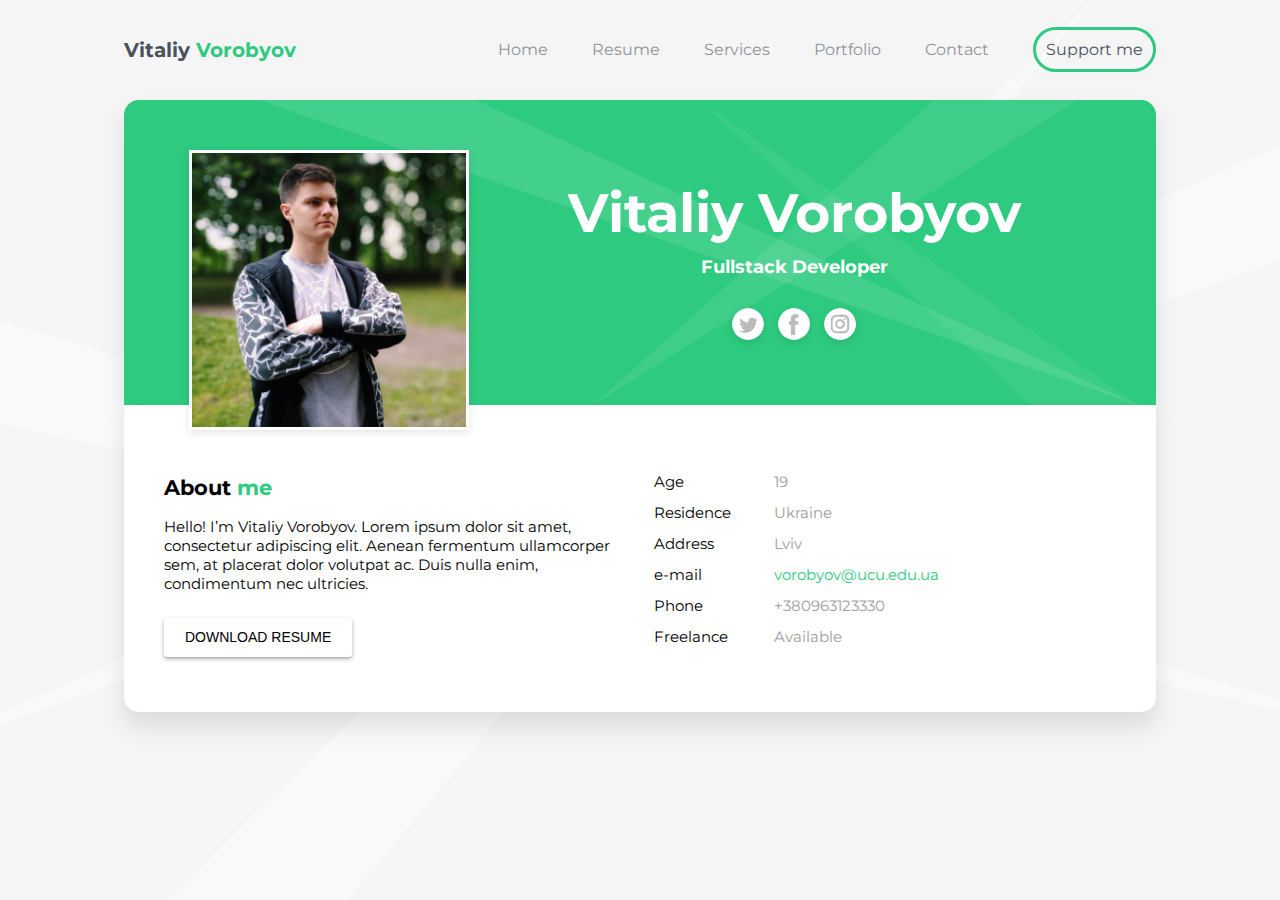
<file: index.html>
<!DOCTYPE html>
<html lang="en">
<head>
    <meta charset="UTF-8">
    <meta name="viewport" content="width=device-width, initial-scale=1">
    <title>Vitaliy Vorobyov</title>
    <link href="https://fonts.googleapis.com/css?family=Montserrat" rel="stylesheet">
    <link rel="stylesheet" href="css/index.css">
    <link rel="stylesheet" href="css/header.css">
    <link rel="stylesheet" href="css/main.css">
    <script src="https://ajax.googleapis.com/ajax/libs/jquery/3.3.1/jquery.min.js"></script>
    <script type="text/javascript" href="js/loader.js"></script>
</head>
<body>
    <header>
        <h1>Vitaliy <span>Vorobyov</span></h1>
        <nav>
            <a href="https://vitaliyvorobyov.github.io/">Home</a>
            <a href="">Resume</a>
            <a href="">Services</a>
            <a href="">Portfolio</a>
            <a href="">Contact</a>
            <a href="https://send.monobank.com.ua/LU9ZK1H4" target="_blank">Support me</a>
        </nav>
    </header>
    <main>
        <div class="main-header">
            <img src="img/me.jpg" alt="Vitaliy Vorobyov">
            <div class="main-header__container">
                <h1>Vitaliy Vorobyov</h1>
                <h2>Fullstack Developer</h2>
                <div class="social">
                    <a href="https://twitter.com/Vitaly_Vorobyov" target="_blank">
                        <img src="img/twitter.svg" alt="Twitter">
                    </a>
                    <a href="https://www.facebook.com/v.vorobyov" target="_blank">
                        <img src="img/facebook.svg" alt="Facebook">
                    </a>
                    <a href="https://www.instagram.com/vitaliy._.vorobyov/?hl=uk" target="_blank">
                        <img src="img/instagram.svg" alt="Instagram">
                    </a>
                </div>
            </div>
        </div>
        <div class="main-info">
            <div class="text-info">
                <h2>About <span>me</span></h2>
                <p>
                    Hello! I’m Vitaliy Vorobyov. Lorem ipsum dolor sit amet, consectetur adipiscing elit. Aenean fermentum ullamcorper sem, at placerat dolor volutpat ac. Duis nulla enim, condimentum nec ultricies.
                </p>
                <form method="get" action="VitaliyVorobyov.pdf">
                    <button>Download Resume</button>
                </form>
            </div>
            <ul class="details">
               <li><span class="title">Age</span><span class="value">19</span></li>
               <li><span class="title">Residence</span><span class="value">Ukraine</span></li>
               <li><span class="title">Address</span><span class="value">Lviv</span></li>
               <li><span class="title">e-mail</span><span class="value"><a href="mailto:vorobyov@ucu.edu.ua">vorobyov@ucu.edu.ua</a></span></li>
               <li><span class="title">Phone</span><span class="value">+380963123330</span></li>
               <li><span class="title">Freelance</span><span class="value">Available</span></li>
            </ul>
        </div>
    </main>
</body>
</html>
</file>
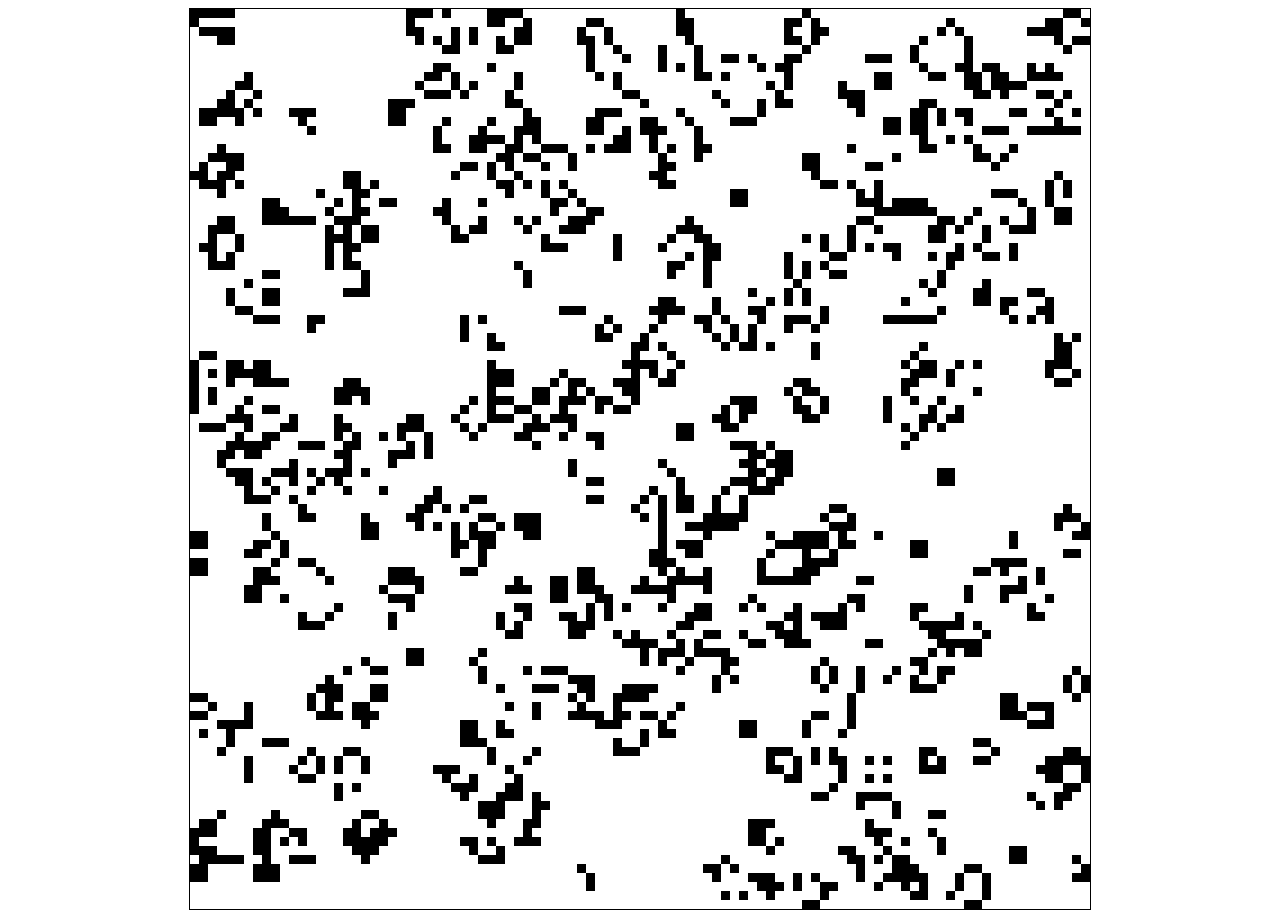
<file: game-of-life/index.html>
<!doctype html>
<html lang="en">
<head>
    <meta charset="UTF-8">
    <meta name="viewport"
          content="width=device-width, user-scalable=no, initial-scale=1.0, maximum-scale=1.0, minimum-scale=1.0">
    <meta http-equiv="X-UA-Compatible" content="ie=edge">
    <title>Game Of Life</title>
    <link rel="stylesheet" href="style.css">
</head>
<body>
    <div id="game"></div>
    <script src="game.js"></script>
</body>
</html>
</file>
<file: css/index.css>
/*
color: #2eca7f; green
color: #49515d; gray
font-family: 'Montserrat', Helvetica, sans-serif;
*/

html {
    width: 100%;
    height: 100%;
}

body {
    margin: 0;
    padding: 0;
    font-family: 'Montserrat', Helvetica, sans-serif;
    background: url("/img/main_bg.png");
    background-repeat: no-repeat;
    background-size: cover;
    background-position: center;
    background-color: #f5f5f5;
}

.preloader-site {
    width: 100%;
    height: 100%;
    background-color: black;
}
</file>
<file: css/header.css>
header {
    max-width: 1032px;
    height: 100px;
    line-height: 100px;
    margin: auto;
    padding: 0 10px;
}

header h1 {
    margin: 0;
    color: #49515d;
    font-size: 20px;
    display: inline-block;
}

header h1 span {
    color: #2eca7f;
}

header nav {
    display: inline-block;
    float: right;
}

header nav a {
    margin: 0 20px;
    padding: 4px 0;
    text-decoration: none;
    color: #49515d;
    opacity: 0.6;
    transition: all 0.1s ease-in-out;
}

header nav a:focus {
    outline: 5px solid #2eca7f;
    outline-offset: 5px;
}

header nav a:hover {
    opacity: 1;
    border-bottom: 2px solid #2eca7f;
    transition: all 0.1s ease-in-out;
}

header nav a:last-child {
    opacity: 1;
    border: 3px solid #2eca7f;
    border-radius: 100px;
    padding: 10px;
    margin-right: 0;
    transition: all 0.2s ease-in-out;
}

header nav a:last-child:hover {
    background-color: #2eca7f;
    color: #FFF;
    transition: all 0.2s ease-in-out;
}
</file>
<file: css/main.css>
main {
    max-width: 1032px;
    margin: auto;
    padding: 0 10px;    
}

main a:focus {
    outline: 5px solid #FFF;
    outline-offset: 5px;
}

.main-header {
    height: 205px;
    padding: 50px;
    box-shadow: 0px 15px 25px 0px rgba(0,0,0,0.1);
    background-image: url("/img/sp_main_bg.png");
    background-size: cover;
    background-repeat: no-repeat;
    background-position: center;
    background-color: #2eca7f;
    border-radius: 15px 15px 0 0;
}

.main-header img {
    width: 274px;
    height: 274px;
    border: 3px solid #FFF;
    margin: 0 15px;
    box-shadow: 0px 3px 8px 0px rgba(0,0,0,0.1);
    transition: all 0.3s ease-in-out;
    display: inline-block;
}

.main-header > img:hover {
    box-shadow: 0 18px 24px rgba(0, 0, 0, 0.15);
    transform: translateY(-9px);
    transition: all 0.3s ease-in-out;
}

.main-header__container {
    margin: 0 15px;
    width: calc(100% - 350px);
    vertical-align: top;
    text-align: center;
    color: #FFF;
    display: inline-block;
}

.main-header__container h1 {
    font-size: 54px;
    font-weight: 700;
    margin: 30px 0 0;
}

.main-header__container h2 {
    font-size: 18px;
    margin: 10px 0;
}

.social {
    margin-top: 30px;
}

.social a {
    text-decoration: none;
}

.social a img {
    width: 32px;
    height: 32px;
    border: none;
    border-radius: 50%;
    margin: 0 5px;
}

.social a img:hover {
    transform: translateY(-5px);
}

.main-info {
    box-shadow: 0px 15px 25px 0px rgba(0,0,0,0.1);
    height: 217px;
    padding: 45px 40px;
    border-radius: 0 0 15px 15px;
    background-color: #FFF;
}

.text-info {
    max-width: 50%;
    display: inline-block;
}

.text-info h2 {
    font-size: 21px;
    font-weight: 700;
    font-family: 'Montserrat', Helvetica, sans-serif;
}

.text-info h2 span {
    color: #2eca7f;
}

.text-info p {
    font-size: 15px;
    margin: 0 0 10px;
    font-weight: 400;
}

.text-info button {
    box-shadow: 0 1px 1px rgba(0,0,0,0.1), 0 2px 4px rgba(0,0,0,0.3);
    font-size: 14px;
    font-weight: 500;
    padding: 0 1.5em;
    line-height: 2.8;
    background-color: #FFF;
    border: 0;
    border-radius: 3px;
    margin-top: 15px;
    text-transform: uppercase;
    cursor: pointer;
    transition: all 0.3s ease-in-out;
}

.text-info button:hover {
    box-shadow: 0 2px 4px rgba(0,0,0,0.1), 0 4px 8px rgba(0,0,0,0.3);
}

.details {
    max-width: 50%;
    padding: 0 10px;
    display: inline-block;
    list-style-type: none;
}

.title {
    display: inline-block;
    min-width: 120px;
    font-size: 15px;
    margin: 6px 0;
}

.details a {
    text-decoration: none;
    font-size: 15px;
    color: #2eca7f;
}

.value {
    display: inline-block;
    color: #9e9e9e;
    font-size: 15px;
}
</file>
<file: game-of-life/style.css>
#game {
  width: 900px;
  height: 900px;
  margin: auto;
  font-size: 0;
  border: 1px solid black;
}

.Cell {
  width: 9px;
  height: 9px;
  display: inline-block;
  margin: 0;
  padding: 0;
}
.Cell--live {
  background: #000;
}
.Cell--dead {
  background: #fff;
}

/*# sourceMappingURL=style.css.map */
</file>
